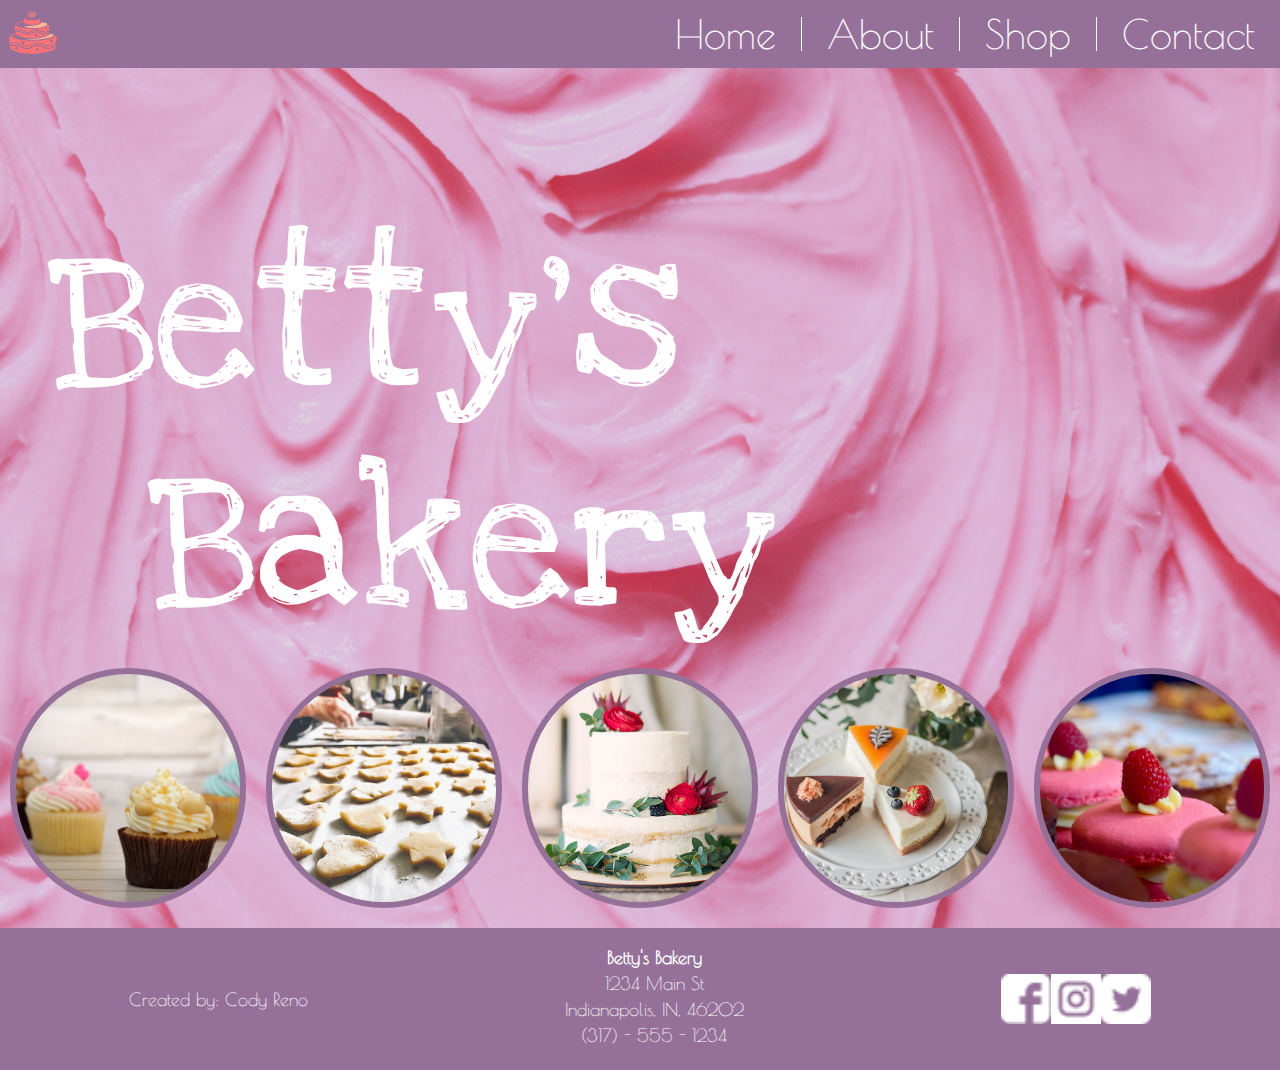
<file: index.html>
<!DOCTYPE html>
<html lang="en">
  <head>
    <meta charset="UTF-8" />
    <meta name="viewport" content="width=device-width, initial-scale=1.0" />
    <title>Cody Reno Portfolio</title>
    <link rel="stylesheet" href="css/styles.css" />
  </head>
  <body>
    <header>
      <div class="logo"></div>
      <div class="sites">
        <div><a href="index.html">Home</a></div>
        <div class="pipe"></div>
        <div><a href="about.html">About</a></div>
        <div class="pipe"></div>
        <div><a href="shop.html">Shop</a></div>
        <div class="pipe"></div>
        <div><a href="contact.html">Contact</a></div>
      </div>
    </header>
    <section class="hero">
      <div class="title1">Betty's</div>
      <div class="title2">Bakery</div>
      <div class="circ-promos">
        <div class="promos img1"></div>
        <div class="promos img2"></div>
        <div class="promos img3"></div>
        <div class="promos img4"></div>
        <div class="promos img5"></div>
      </div>
    </section>
    <footer>
      <div class="author">Created by: Cody Reno</div>
      <div class="address">
        <h4>Betty's Bakery</h4>
        <p>1234 Main St</p>
        <p>Indianapolis, IN, 46202</p>
        <p>(317) - 555 - 1234</p>
      </div>
      <div class="socials">
        <div class="fb"></div>
        <div class="insta"></div>
        <div class="twit"></div>
      </div>
    </footer>
  </body>
</html>
</file>
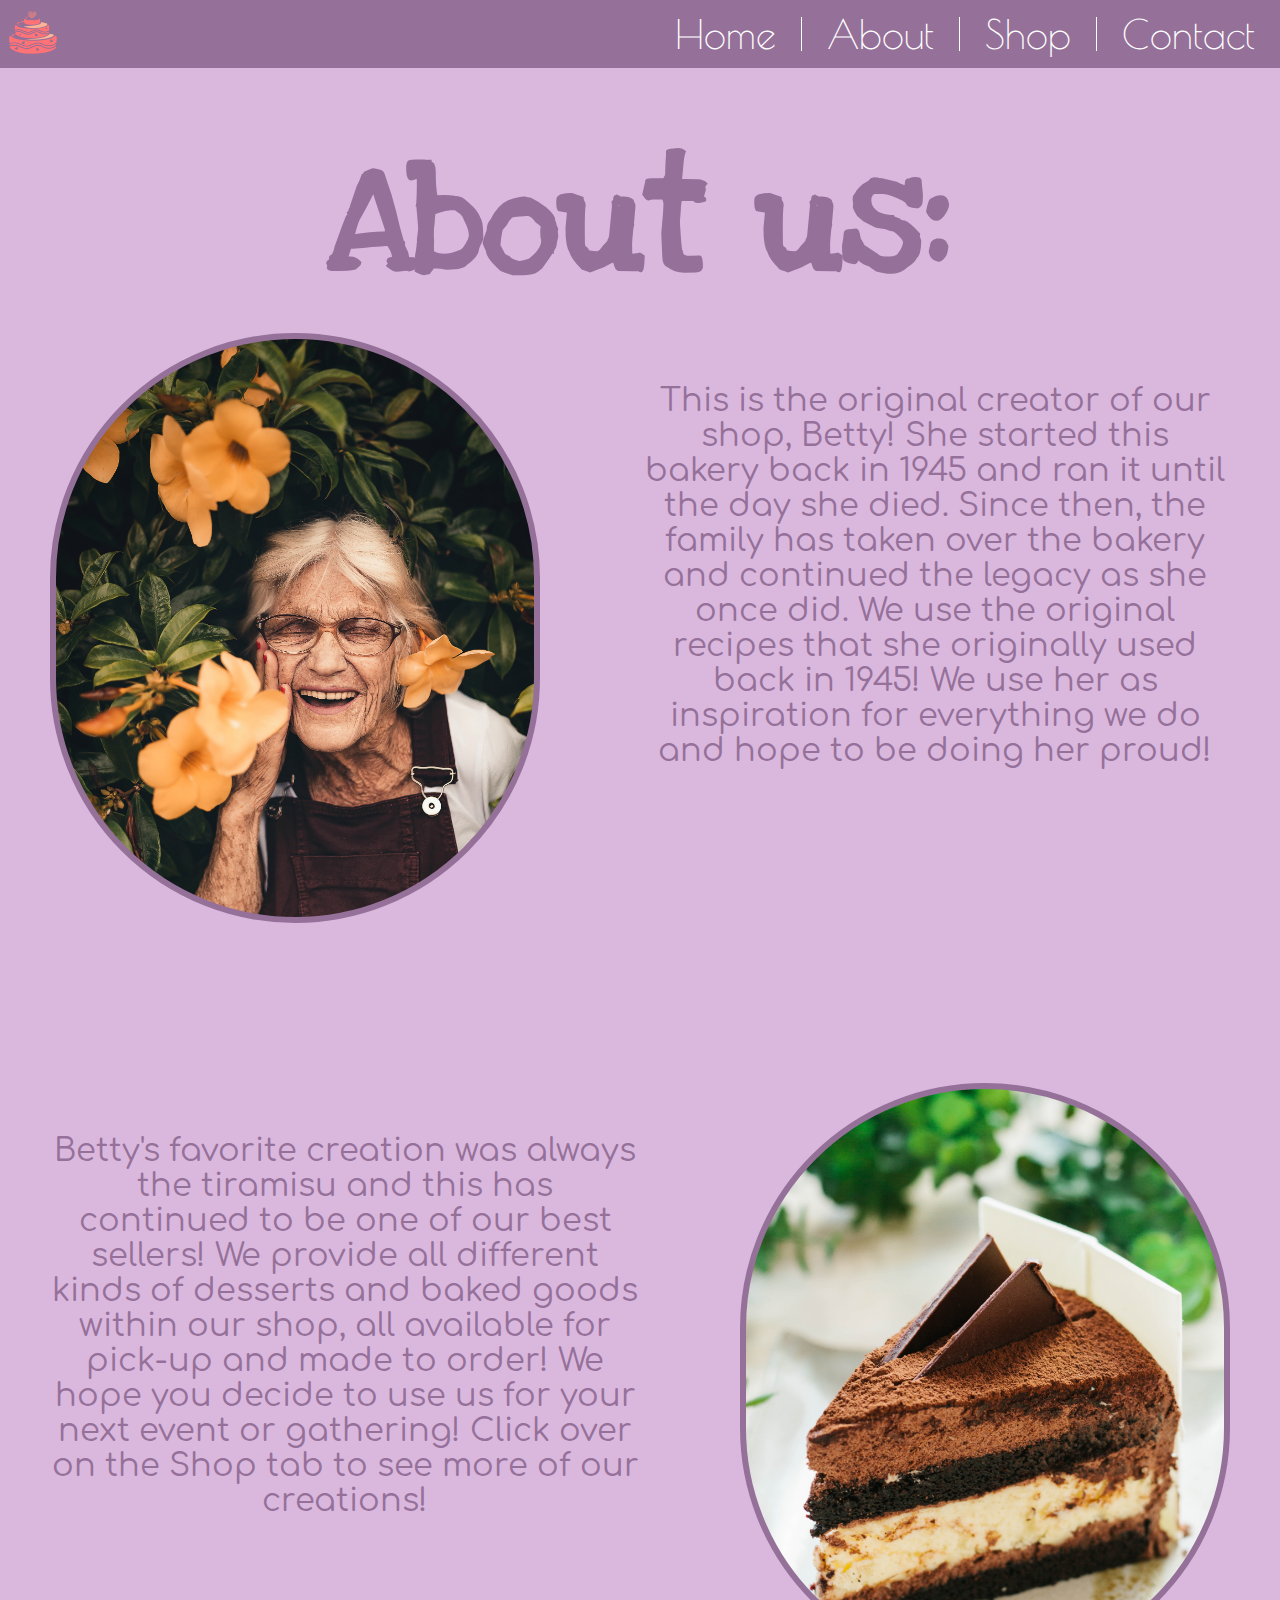
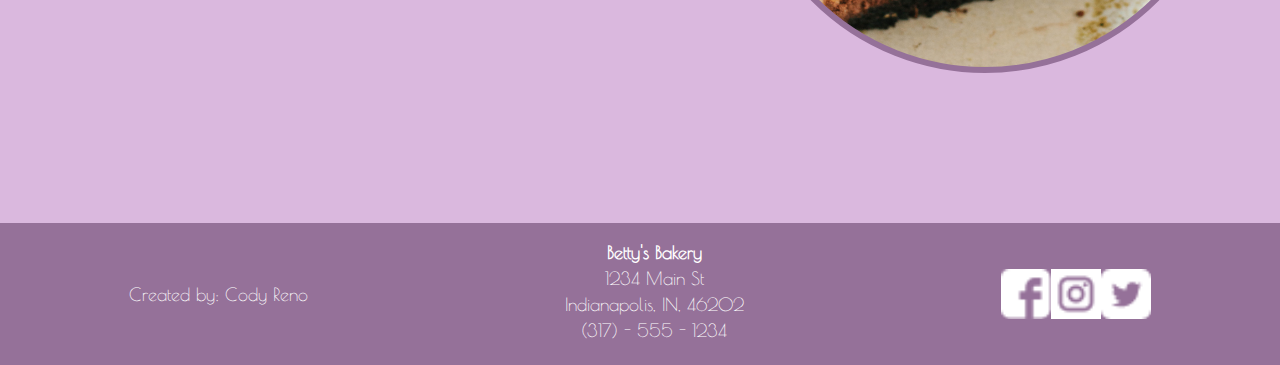
<file: about.html>
<!DOCTYPE html>
<html lang="en">
  <head>
    <meta charset="UTF-8" />
    <meta name="viewport" content="width=device-width, initial-scale=1.0" />
    <title>Cody Reno Portfolio</title>
    <link rel="stylesheet" href="css/styles.css" />
  </head>
  <body>
    <header>
      <div class="logo"></div>
      <div class="sites">
        <div><a href="index.html">Home</a></div>
        <div class="pipe"></div>
        <div><a href="about.html">About</a></div>
        <div class="pipe"></div>
        <div><a href="shop.html">Shop</a></div>
        <div class="pipe"></div>
        <div><a href="contact.html">Contact</a></div>
      </div>
    </header>
    <section class="about">
      <h1>About us:</h1>
      <div class="about-section">
        <div class="upper">
          <div class="image img6"></div>
          <div class="text">
            This is the original creator of our shop, Betty! She started this
            bakery back in 1945 and ran it until the day she died. Since then,
            the family has taken over the bakery and continued the legacy as she
            once did. We use the original recipes that she originally used back
            in 1945! We use her as inspiration for everything we do and hope to
            be doing her proud!
          </div>
        </div>
        <div class="lower">
          <div class="text">
            Betty's favorite creation was always the tiramisu and this has
            continued to be one of our best sellers! We provide all different
            kinds of desserts and baked goods within our shop, all available for
            pick-up and made to order! We hope you decide to use us for your
            next event or gathering! Click over on the Shop tab to see more of
            our creations!
          </div>
          <div class="image img7"></div>
        </div>
      </div>
    </section>
    <footer>
      <div class="author">Created by: Cody Reno</div>
      <div class="address">
        <h4>Betty's Bakery</h4>
        <p>1234 Main St</p>
        <p>Indianapolis, IN, 46202</p>
        <p>(317) - 555 - 1234</p>
      </div>
      <div class="socials">
        <div class="fb"></div>
        <div class="insta"></div>
        <div class="twit"></div>
      </div>
    </footer>
  </body>
</html>
</file>
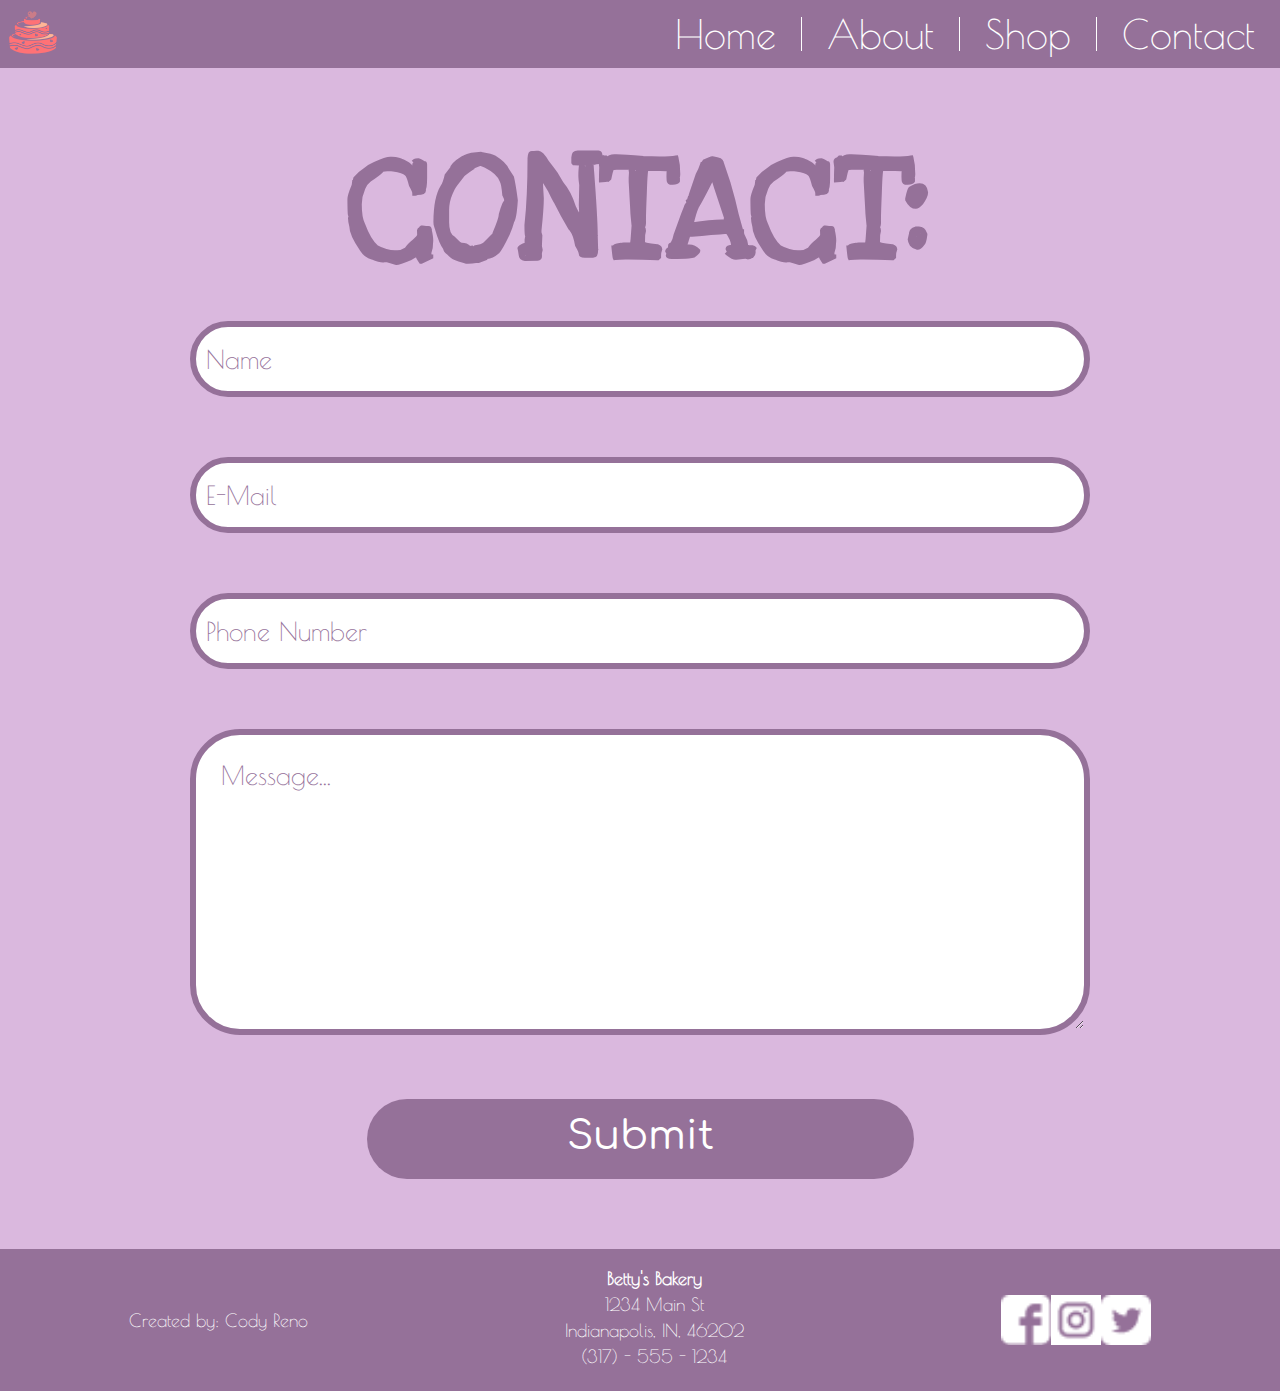
<file: contact.html>
<!DOCTYPE html>
<html lang="en">
  <head>
    <meta charset="UTF-8" />
    <meta name="viewport" content="width=device-width, initial-scale=1.0" />
    <title>Cody Reno Portfolio</title>
    <link rel="stylesheet" href="css/styles.css" />
  </head>
  <body>
    <header>
      <div class="logo"></div>
      <div class="sites">
        <div><a href="index.html">Home</a></div>
        <div class="pipe"></div>
        <div><a href="about.html">About</a></div>
        <div class="pipe"></div>
        <div><a href="shop.html">Shop</a></div>
        <div class="pipe"></div>
        <div><a href="contact.html">Contact</a></div>
      </div>
    </header>
    <h1>CONTACT:</h1>
    <section class="contact">
      <div><input type="text" name="Name" id="Name" value="Name" /></div>
      <div><input type="text" name="Email" id="E-Mail" value="E-Mail" /></div>
      <div>
        <input type="tel" name="Phone" id="Phone Number" value="Phone Number" />
      </div>
      <div>
        <textarea name="Comments" id="Comments" cols="30" rows="10">
Message...</textarea
        >
      </div>
      <div class="sub-btn">Submit</div>
    </section>
    <footer>
      <div class="author">Created by: Cody Reno</div>
      <div class="address">
        <h4>Betty's Bakery</h4>
        <p>1234 Main St</p>
        <p>Indianapolis, IN, 46202</p>
        <p>(317) - 555 - 1234</p>
      </div>
      <div class="socials">
        <div class="fb"></div>
        <div class="insta"></div>
        <div class="twit"></div>
      </div>
    </footer>
  </body>
</html>
</file>
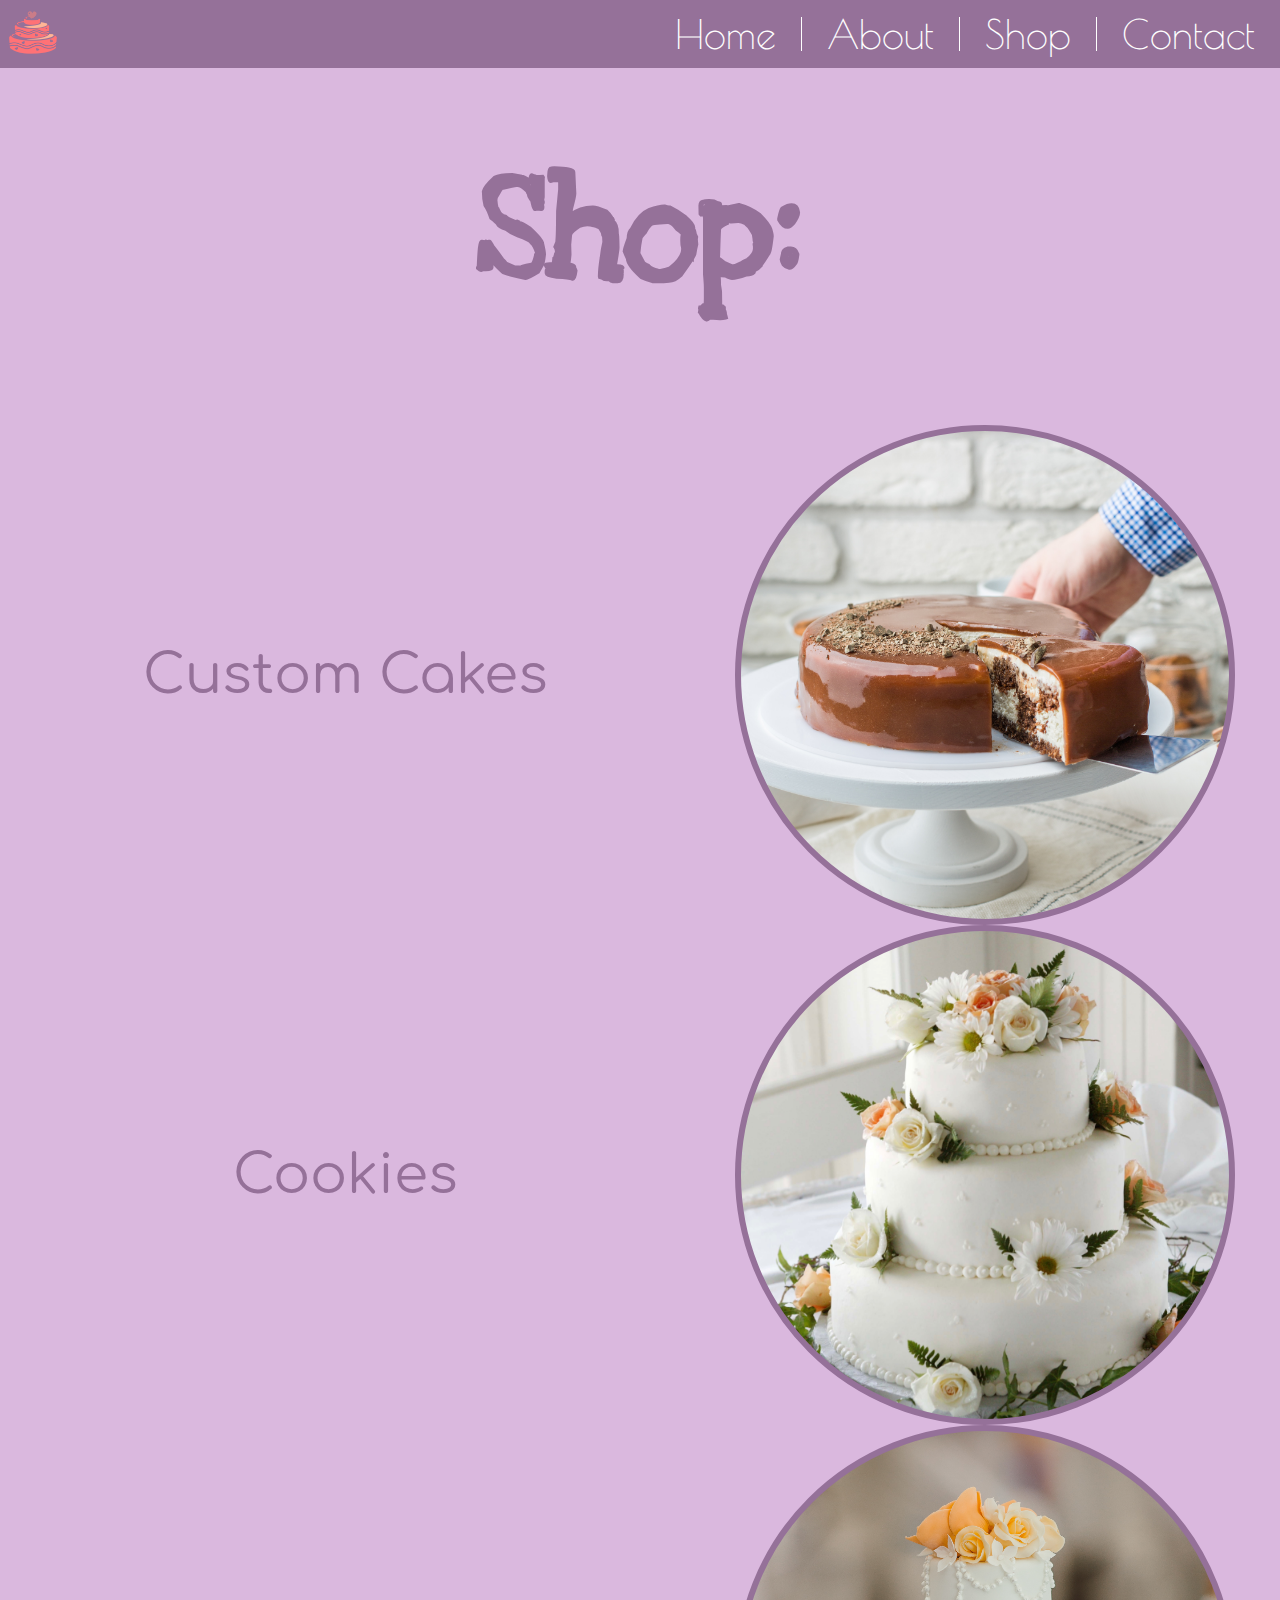
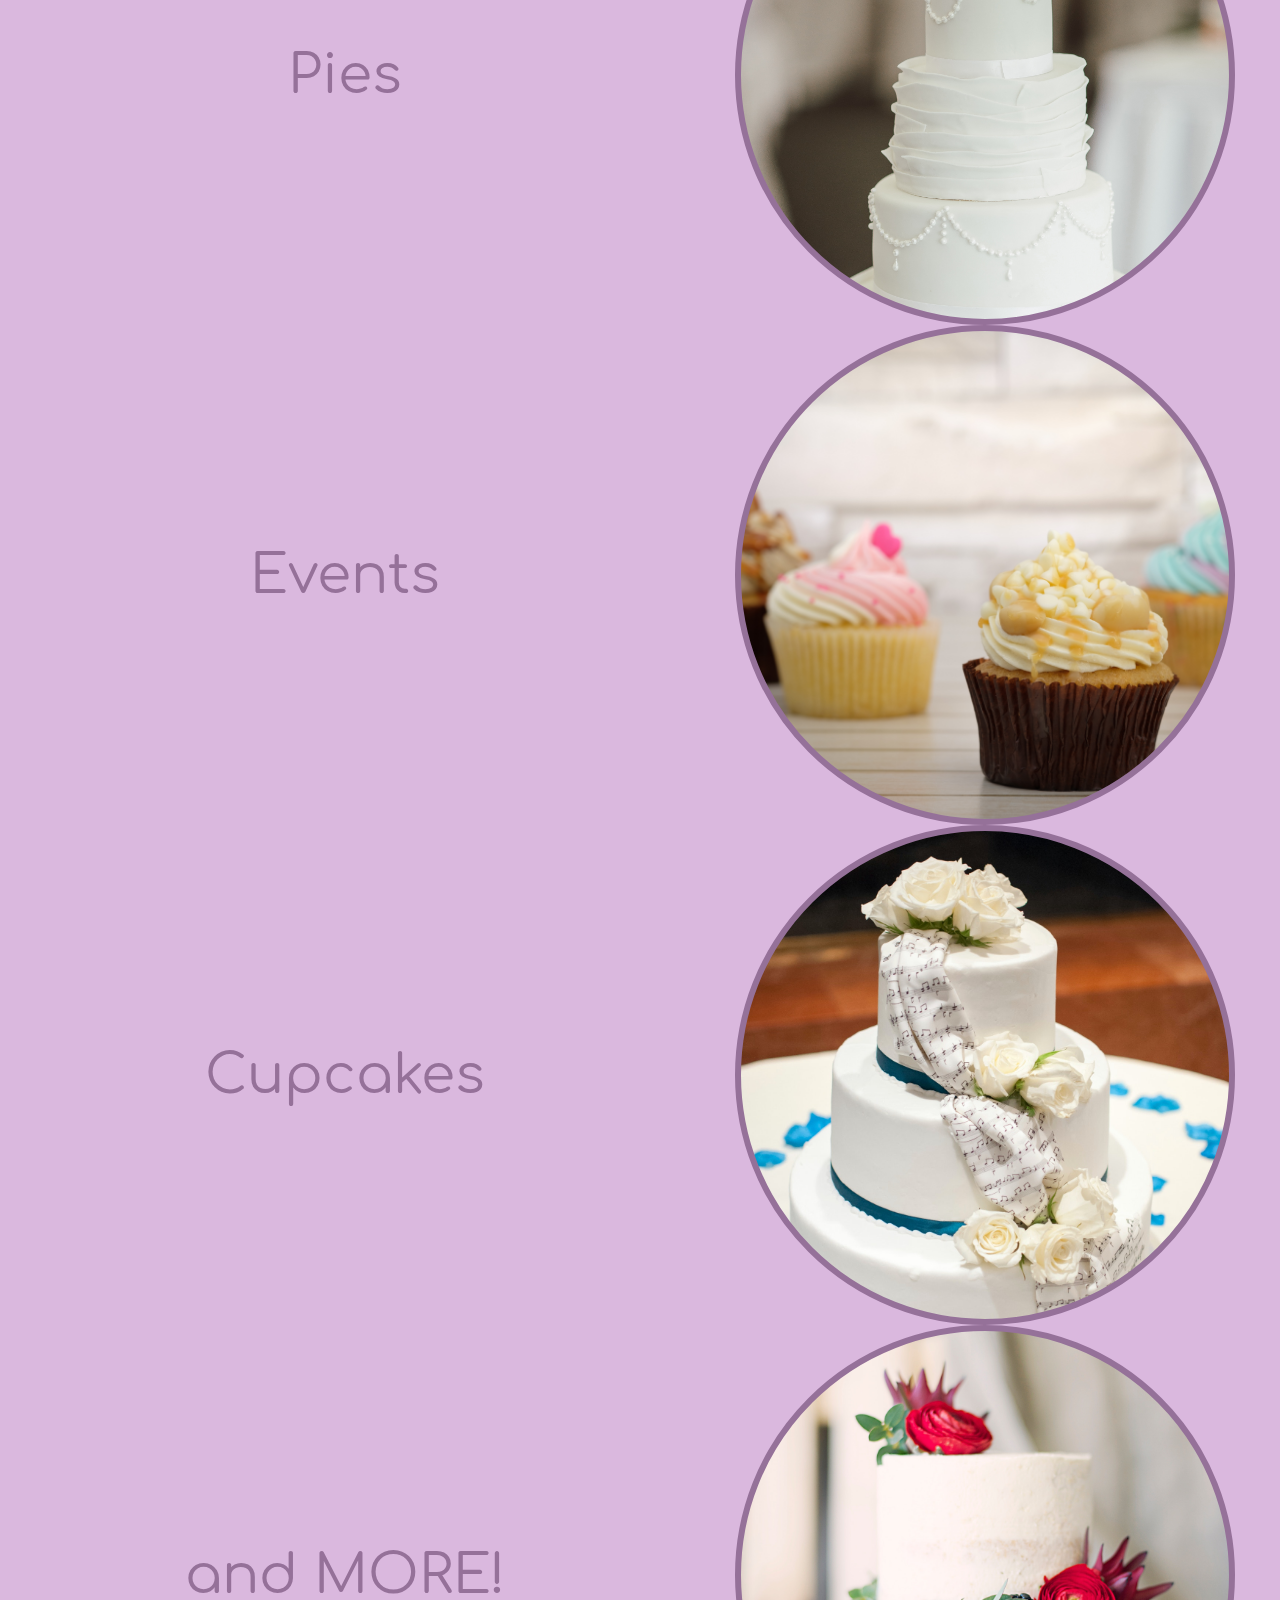
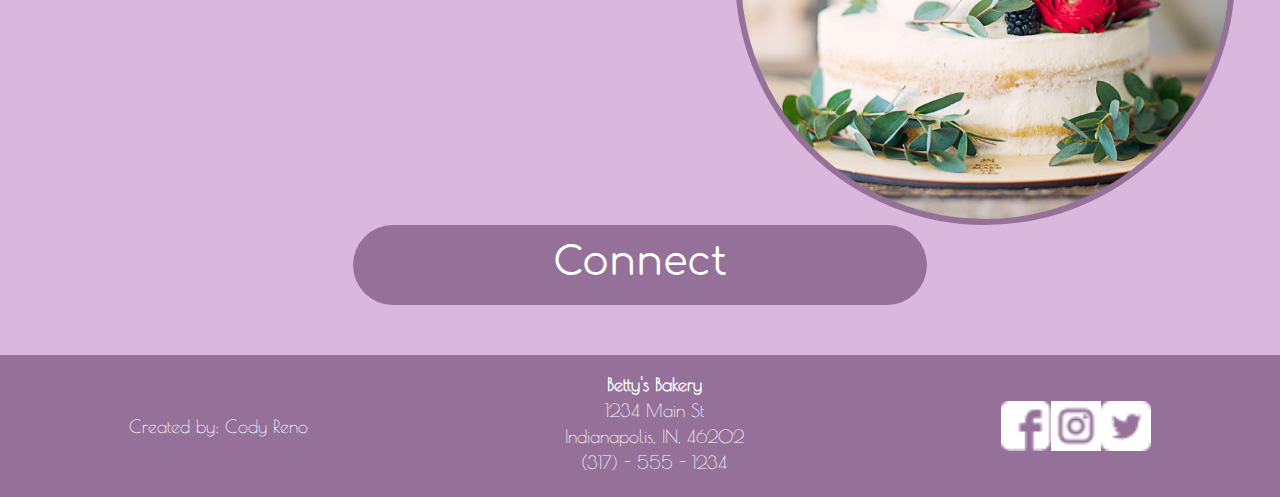
<file: shop.html>
<!DOCTYPE html>
<html lang="en">
  <head>
    <meta charset="UTF-8" />
    <meta name="viewport" content="width=device-width, initial-scale=1.0" />
    <title>Cody Reno Portfolio</title>
    <link rel="stylesheet" href="css/styles.css" />
  </head>
  <body>
    <header>
      <div class="logo"></div>
      <div class="sites">
        <div><a href="index.html">Home</a></div>
        <div class="pipe"></div>
        <div><a href="about.html">About</a></div>
        <div class="pipe"></div>
        <div><a href="shop.html">Shop</a></div>
        <div class="pipe"></div>
        <div><a href="contact.html">Contact</a></div>
      </div>
    </header>
    <section class="shop">
      <h1>Shop:</h1>
      <div class="items">
        <div class="text">Custom Cakes</div>
        <div class="image img7"></div>
        <div class="text">Cookies</div>
        <div class="image img8"></div>
        <div class="text">Pies</div>
        <div class="image img9"></div>
        <div class="text">Events</div>
        <div class="image img10"></div>
        <div class="text">Cupcakes</div>
        <div class="image img11"></div>
        <div class="text">and MORE!</div>
        <div class="image img12"></div>
      </div>
      <span class="btn"><a href="contact.html">Connect</a></span>
    </section>
    <footer>
      <div class="author">Created by: Cody Reno</div>
      <div class="address">
        <h4>Betty's Bakery</h4>
        <p>1234 Main St</p>
        <p>Indianapolis, IN, 46202</p>
        <p>(317) - 555 - 1234</p>
      </div>
      <div class="socials">
        <div class="fb"></div>
        <div class="insta"></div>
        <div class="twit"></div>
      </div>
    </footer>
  </body>
</html>
</file>
<file: css/styles.css>
* {
  margin: 0;
  padding: 0;
  box-sizing: border-box;
}

html,
body {
  background-color: #dab8de;
}

h1,
h2,
h3,
h4,
h5,
h6,
p {
  margin-bottom: 16px;
}

@font-face {
  font-family: Love;
  src: url(../fonts/LoveYaLikeASister-Regular.ttf);
}
@font-face {
  font-family: Comforta;
  src: url(../fonts/Comfortaa-Regular.ttf);
}
@font-face {
  font-family: Poiret;
  src: url(../fonts/PoiretOne-Regular.ttf);
}
header {
  width: 100%;
  height: 68px;
  background-color: #957199;
  display: flex;
  justify-content: space-between;
}
header .logo {
  background-image: url(../images/logo.png);
  background-position: center;
  background-repeat: no-repeat;
  background-size: cover;
  height: 65px;
  width: 65px;
}
header .sites {
  display: flex;
  justify-content: space-around;
  align-items: center;
}
header .sites div.pipe {
  height: 50%;
  width: 1px;
  background-color: white;
}
header .sites div a {
  text-decoration: none;
  color: white;
  font-family: Poiret;
  font-size: 40px;
  padding: 0px 25px;
}

footer {
  width: 100%;
  height: 142px;
  background-color: #957199;
  display: flex;
  justify-content: space-around;
  align-items: center;
}
footer .author {
  color: white;
  font-family: Poiret;
  font-size: 18px;
}
footer .address {
  color: white;
  font-family: Poiret;
  font-size: 18px;
  text-align: center;
}
footer .address h4,
footer .address p {
  margin-bottom: 5px;
}
footer .socials {
  display: flex;
  justify-content: space-around;
  align-items: center;
}
footer .socials .fb {
  background-image: url(../images/facebook-13.png);
  background-position: center;
  background-repeat: no-repeat;
  background-size: cover;
  height: 50px;
  width: 50px;
}
footer .socials .insta {
  background-image: url(../images/instagram-13.png);
  background-position: center;
  background-repeat: no-repeat;
  background-size: cover;
  height: 50px;
  width: 50px;
}
footer .socials .twit {
  background-image: url(../images/twitter-13.png);
  background-position: center;
  background-repeat: no-repeat;
  background-size: cover;
  height: 50px;
  width: 50px;
}

.hero {
  min-height: 100%;
  width: 100%;
  background-image: linear-gradient(to right, #95719950, #95719950), url(../images/hero.jpg);
  background-size: cover;
  background-repeat: no-repeat;
  background-position: center;
  position: relative;
}
.hero .title1 {
  color: white;
  font-family: Love;
  font-size: 200px;
  position: absolute;
  left: 350px;
  top: 130px;
}
.hero .title2 {
  color: white;
  font-family: Love;
  font-size: 200px;
  position: absolute;
  left: 800px;
  top: 300px;
}
.hero .circ-promos {
  max-width: 100%;
  display: flex;
  justify-content: center;
  padding-top: 600px;
  padding-bottom: 20px;
}
.hero .circ-promos .promos {
  height: 240px;
  margin: 0px 10px;
}
.hero .circ-promos .img1 {
  background-image: url(../images/cupcakes.jpg);
  background-size: cover;
  background-repeat: no-repeat;
  background-position: center;
  width: 240px;
  border: solid #957199 6px;
  border-radius: 150px;
}
.hero .circ-promos .img2 {
  background-image: url(../images/cookies.jpg);
  background-size: cover;
  background-repeat: no-repeat;
  background-position: center;
  width: 240px;
  border: solid #957199 6px;
  border-radius: 150px;
}
.hero .circ-promos .img3 {
  background-image: url(../images/double-tier.jpg);
  background-size: cover;
  background-repeat: no-repeat;
  background-position: center;
  width: 240px;
  border: solid #957199 6px;
  border-radius: 150px;
}
.hero .circ-promos .img4 {
  background-image: url(../images/samples.jpg);
  background-size: cover;
  background-repeat: no-repeat;
  background-position: center;
  width: 240px;
  border: solid #957199 6px;
  border-radius: 150px;
}
.hero .circ-promos .img5 {
  background-image: url(../images/straw-dessert.jpg);
  background-size: cover;
  background-repeat: no-repeat;
  background-position: center;
  width: 240px;
  border: solid #957199 6px;
  border-radius: 150px;
}

@media only screen and (max-width: 1450px) {
  .hero .title1 {
    left: 50px;
    top: 130px;
  }
  .hero .title2 {
    left: 150px;
    top: 350px;
  }
}
@media only screen and (max-width: 1250px) {
  .hero .title1 {
    left: 0px;
  }
  .hero .title2 {
    left: 0px;
  }
  .hero .circ-promos {
    flex-wrap: wrap;
    align-items: center;
  }
}
.about {
  min-height: 100%;
}
.about h1 {
  padding-top: 62px;
  color: #957199;
  font-family: Love;
  font-size: 150px;
  text-align: center;
}
.about .about-section {
  display: flex;
  justify-content: space-around;
  flex-wrap: wrap;
  align-items: center;
}
.about .about-section .upper {
  display: flex;
  justify-content: space-around;
}
.about .about-section .upper .text {
  max-width: 590px;
  min-height: 590px;
  font-family: Comforta;
  font-size: 32px;
  color: #957199;
  text-align: center;
  margin: 50px;
}
.about .about-section .upper .image {
  max-width: 590px;
  height: 590px;
  margin: 0px 50px;
}
.about .about-section .upper .img6 {
  background-image: url(../images/betty.jpg);
  background-size: cover;
  background-repeat: no-repeat;
  background-position: center;
  border: solid #957199 6px;
  border-radius: 250px;
  width: 590px;
}
.about .about-section .lower {
  display: flex;
  justify-content: space-around;
  margin-top: 10px;
}
.about .about-section .lower .text {
  max-width: 590px;
  min-height: 590px;
  font-family: Comforta;
  font-size: 32px;
  color: #957199;
  text-align: center;
  margin: 100px 50px;
}
.about .about-section .lower .image {
  max-width: 590px;
  height: 590px;
  margin: 50px;
}
.about .about-section .lower .img7 {
  background-image: url(../images/slice.jpg);
  background-size: cover;
  background-repeat: no-repeat;
  background-position: center;
  border: solid #957199 6px;
  border-radius: 250px;
  width: 590px;
}

.shop {
  margin: 50px 0px;
  display: flex;
  justify-content: center;
  flex-wrap: wrap;
}
.shop h1 {
  padding-top: 20px;
  color: #957199;
  font-family: Love;
  font-size: 150px;
  text-align: center;
  margin-bottom: 100px;
}
.shop .items {
  display: flex;
  justify-content: space-around;
  align-items: center;
  flex-wrap: wrap;
  min-height: 240px;
}
.shop .items .text {
  font-family: Comforta;
  font-size: 55px;
  color: #957199;
  text-align: center;
  min-width: 600px;
}
.shop .items .image {
  min-height: 500px;
  min-width: 500px;
}
.shop .items .img7 {
  background-image: url(../images/chocolate.jpg);
  background-size: cover;
  background-repeat: no-repeat;
  background-position: center;
  border: solid #957199 6px;
  border-radius: 300px;
}
.shop .items .img8 {
  background-image: url(../images/wedding-main.jpg);
  background-size: cover;
  background-repeat: no-repeat;
  background-position: center right -50px;
  border: solid #957199 6px;
  border-radius: 300px;
}
.shop .items .img9 {
  background-image: url(../images/wedding1.jpg);
  background-size: cover;
  background-repeat: no-repeat;
  background-position: center top;
  border: solid #957199 6px;
  border-radius: 300px;
}
.shop .items .img10 {
  background-image: url(../images/cupcakes.jpg);
  background-size: cover;
  background-repeat: no-repeat;
  background-position: center;
  border: solid #957199 6px;
  border-radius: 300px;
}
.shop .items .img11 {
  background-image: url(../images/wedding2.jpg);
  background-size: cover;
  background-repeat: no-repeat;
  background-position: center top -50px;
  border: solid #957199 6px;
  border-radius: 300px;
}
.shop .items .img12 {
  background-image: url(../images/double-tier.jpg);
  background-size: cover;
  background-repeat: no-repeat;
  background-position: center;
  border: solid #957199 6px;
  border-radius: 300px;
}
.shop .btn {
  max-width: 600px;
  height: 80px;
  background-color: #957199;
  color: white;
  font-family: Comforta;
  font-size: 40px;
  border-radius: 50px;
  padding: 15px 200px;
}
.shop .btn a {
  text-decoration: none;
  color: white;
  font-family: Comforta;
  font-size: 40px;
}

h1 {
  color: #957199;
  font-family: Love;
  font-size: 150px;
  text-align: center;
  padding-top: 50px;
}

.contact {
  display: flex;
  justify-content: center;
  align-items: center;
  flex-direction: column;
}
.contact input {
  width: 900px;
  min-height: 76px;
  border: solid #957199 6px;
  border-radius: 50px;
  font-family: Poiret;
  font-size: 26px;
  color: #957199;
  margin-bottom: 60px;
  padding: 0px 10px;
}
.contact textarea {
  width: 900px;
  height: 306px;
  border: solid #957199 6px;
  border-radius: 50px;
  padding: 25px;
  font-family: Poiret;
  font-size: 26px;
  color: #957199;
  margin-bottom: 60px;
}
.contact .sub-btn {
  max-width: 600px;
  height: 80px;
  background-color: #957199;
  color: white;
  font-family: Comforta;
  font-size: 40px;
  border-radius: 50px;
  padding: 15px 200px;
  margin-bottom: 70px;
}
</file>
